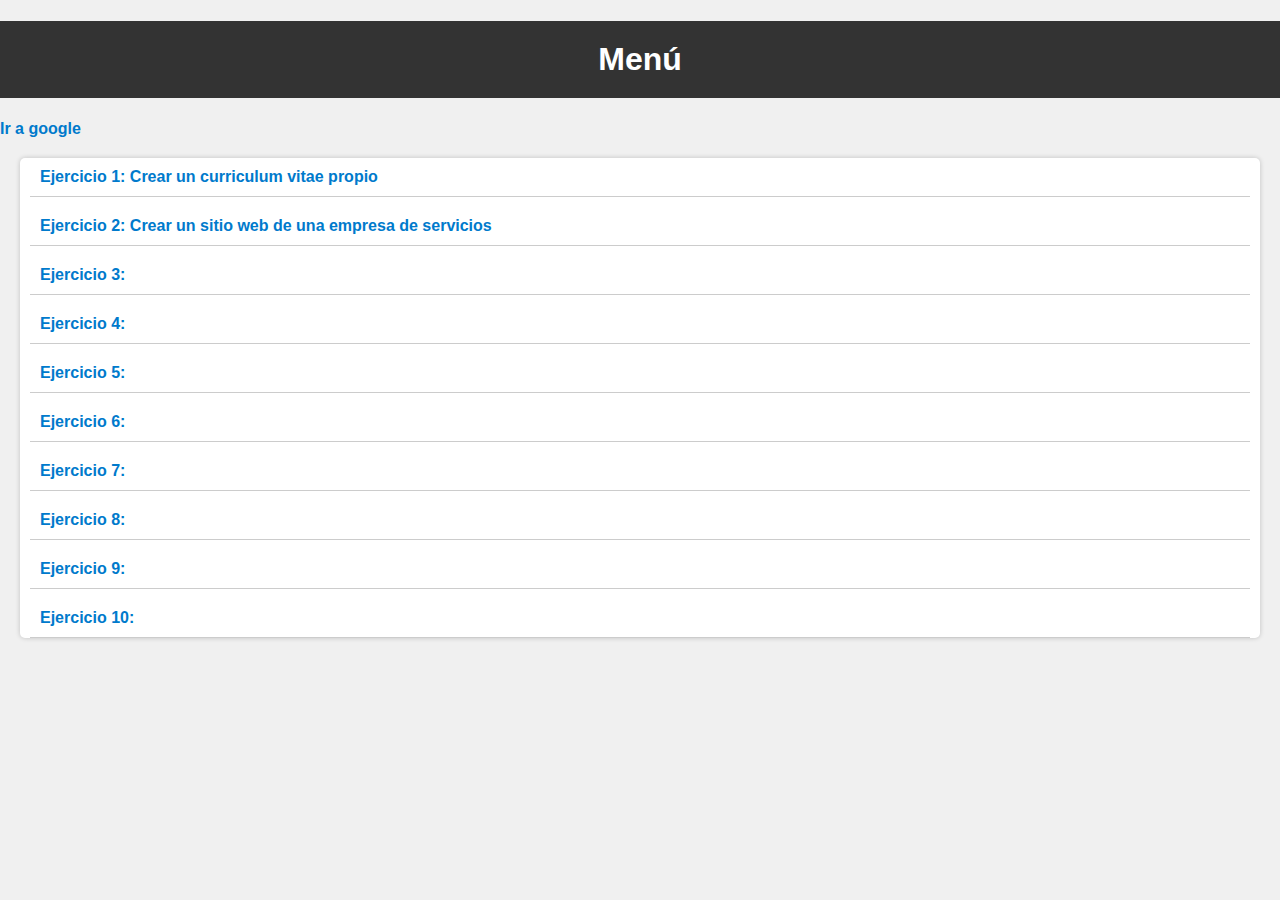
<file: Index.html>
<!DOCTYPE html>
<html lang="es">
<head>
    <meta charset="UTF-8">
    <meta name="viewport" content="width=device-width, initial-scale=1.0">
    <link rel="stylesheet" href="00_estilos.css">
    <title>Menú</title>
</head>
<body>
    <h1>Menú</h1>
    <a href="https://www.google.com">Ir a google</a>
    <br>
    <ul>
        <li><a href="ej01.html">Ejercicio 1: Crear un curriculum vitae propio</a></li>
        <li><a href="ej02.html">Ejercicio 2: Crear un sitio web de una empresa de servicios</a></li>
        <li><a href="">Ejercicio 3:</a></li>
        <li><a href="">Ejercicio 4:</a></li>
        <li><a href="">Ejercicio 5:</a></li>
        <li><a href="">Ejercicio 6:</a></li>
        <li><a href="">Ejercicio 7:</a></li>
        <li><a href="">Ejercicio 8:</a></li>
        <li><a href="">Ejercicio 9:</a></li>
        <li><a href="">Ejercicio 10:</a></li>
       </ul>
</body>
</html>
</file>
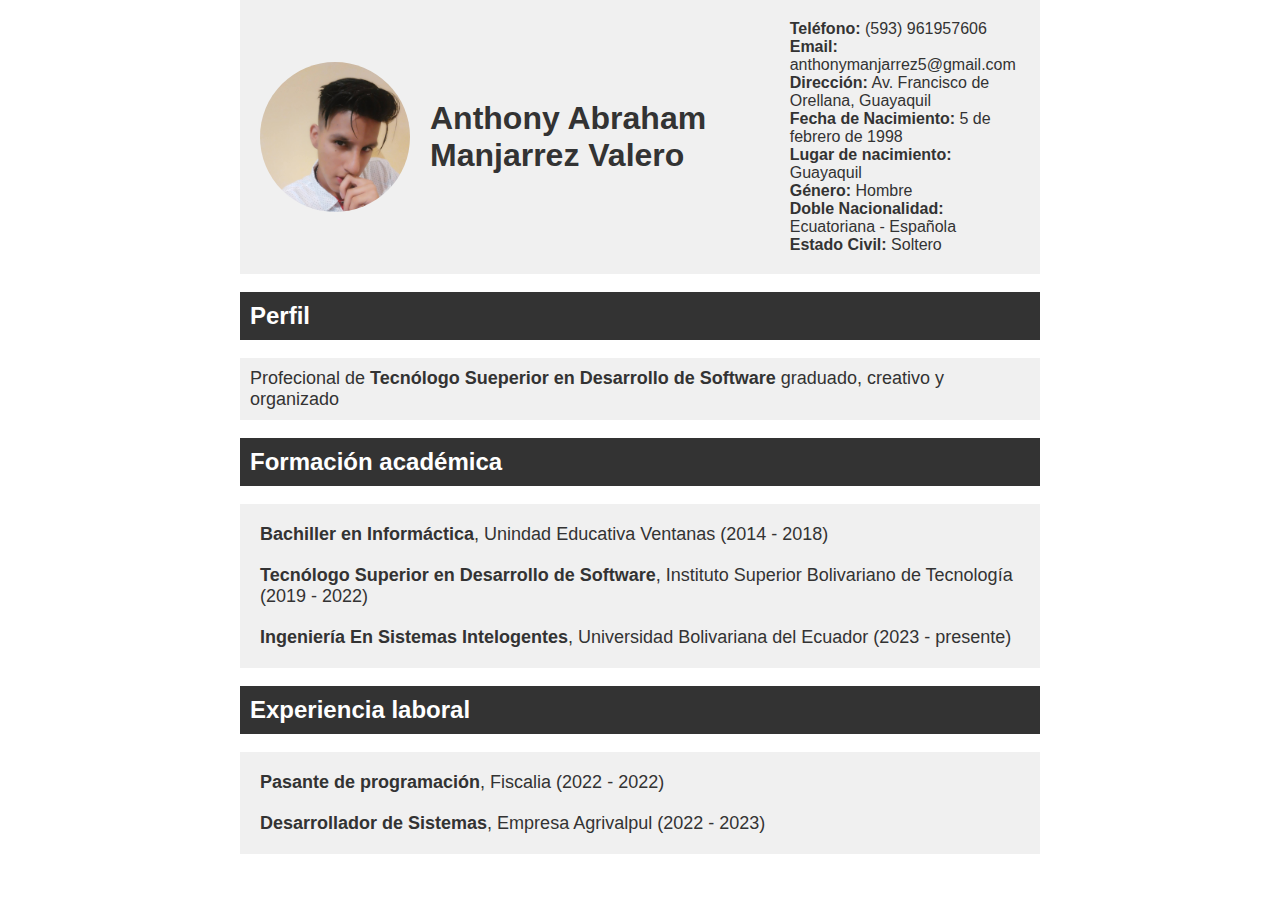
<file: ej01.html>
<!DOCTYPE html>
<html lang="es">
<head>
  <meta charset="UTF-8">
  <title>Mi curriculum vitae</title>
  <!-- Vincular la hoja de estilos CSS -->
  <link rel="stylesheet" href="01_estilos.css">
</head>
<body>
  <!-- Contenedor principal -->
  <div class="container">
    <!-- Sección de datos personales -->
    <div class="personal">
      <!-- Foto -->
      <img src="img/Anthony.jpg" alt="Mi foto" class="photo" width="100" height="100">
      <!-- Nombre -->
      <h1 class="name">Anthony Abraham Manjarrez Valero</h1>
      <!-- Datos de contacto -->
      <ul class="contact">
        <li><strong>Teléfono:</strong> (593) 961957606</li>
        <li><strong>Email:</strong> anthonymanjarrez5@gmail.com</li>
        <li><strong>Dirección:</strong> Av. Francisco de Orellana, Guayaquil</li>
        <li><strong>Fecha de Nacimiento:</strong> 5 de febrero de 1998</li>
        <li><strong>Lugar de nacimiento:</strong> Guayaquil</li>
        <li><strong>Género:</strong> Hombre</li>
        <li><strong>Doble Nacionalidad:</strong> Ecuatoriana - Española</li>
        <li><strong>Estado Civil:</strong> Soltero</li>
      </ul>
    </div> 
    <br>
    <!-- Sección de Perfil-->
    <div class="profile">
        <h2 class="section-title">Perfil</h2>
    </div>
    <br>
    <!-- Lista de mi perfil-->
    <ul class="perfil">
        <li>Profecional de <strong> Tecnólogo Sueperior en Desarrollo de Software</strong> graduado, creativo y organizado</li>
    </ul>
    <br>
    <!-- Sección de formación académica -->
    <div class="educacion">
      <h2 class="section-title">Formación académica</h2>
      <br>
      <!-- Lista de estudios realizados -->
      <ul class="studies">
        <li><strong>Bachiller en Informáctica</strong>, Unindad Educativa Ventanas (2014 - 2018)</li>
        <li><strong>Tecnólogo Superior en Desarrollo de Software</strong>, Instituto Superior Bolivariano de Tecnología (2019 - 2022)</li>
        <li><strong>Ingeniería En Sistemas Intelogentes</strong>, Universidad Bolivariana del Ecuador (2023 - presente)</li>
      </ul>
    </div>
    <br>
    <!-- Sección de experiencia laboral -->
    <div class="work">
      <h2 class="section-title">Experiencia laboral</h2>
      <br>
      <!-- Lista de trabajos realizados -->
      <ul class="jobs">
        <li><strong>Pasante de programación</strong>, Fiscalia (2022 - 2022)</li>
        <li><strong>Desarrollador de Sistemas</strong>, Empresa Agrivalpul (2022 - 2023)</li>
      </ul>
    </div>
  </div>
</body>
</html>
</file>
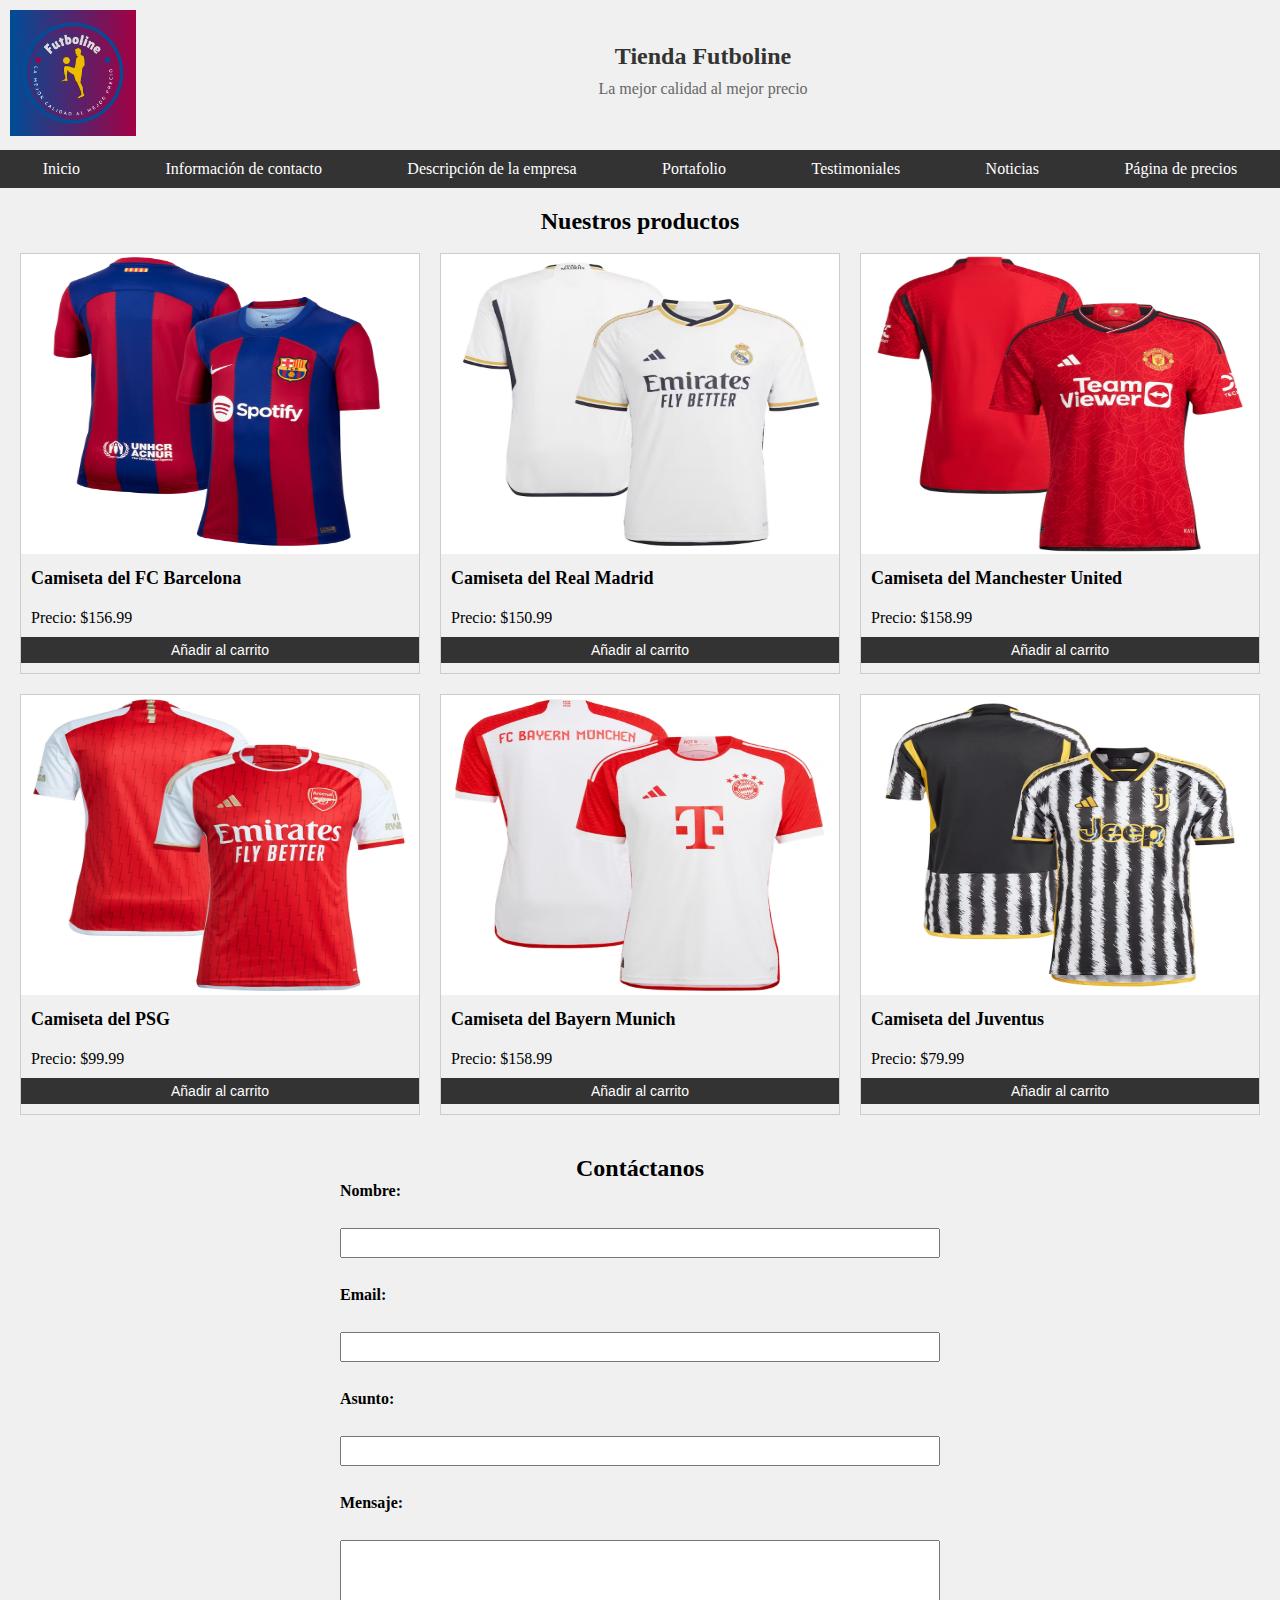
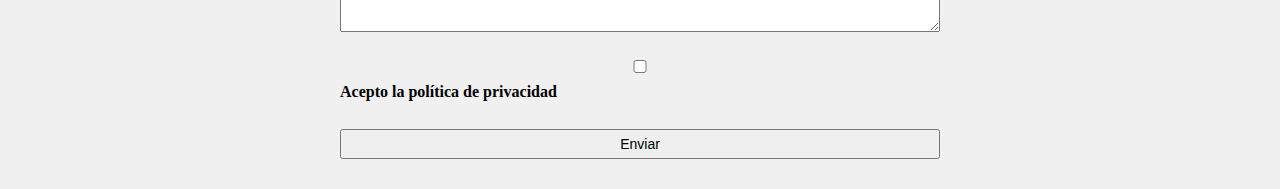
<file: ej02.html>
<!DOCTYPE html>
<html lang="es">
<head>
    <meta charset="UTF-8">
    <title>Tienda de Camisetas de Fútbol</title>
    <!-- Vincular la hoja de estilos CSS -->
    <link rel="stylesheet" href="02_estilos.css">
</head>
<body>
    <!-- Encabezado -->
<header>
    <div class="logo">
      <img src="img/Futboline.png" alt="Logo de la empresa" />
    </div>
    <div class="titulo">
      <h1>Tienda Futboline</h1>
      <p>La mejor calidad al mejor precio</p>
    </div>
  </header>
  
  <!-- Menú -->
  <nav>
    <ul>
      <li><a href="index.html">Inicio</a></li>
      <li><a href="contacto.html">Información de contacto</a></li>
      <li><a href="empresa.html">Descripción de la empresa</a></li>
      <li><a href="portafolio.html">Portafolio</a></li>
      <li><a href="testimoniales.html">Testimoniales</a></li>
      <li><a href="noticias.html">Noticias</a></li>
      <li><a href="precios.html">Página de precios</a></li>
    </ul>
  </nav>
  
  <!-- Portafolio -->
  <main>
    <section id="portafolio">
      <h2>Nuestros productos</h2>
      <br>
      <div class="grid">
        <!-- Producto 1 -->
        <div class="producto">
          <img src="img/camiseta1.jpg" alt="Camiseta del FC Barcelona"   width="100" height="300"/>
          <h3>Camiseta del FC Barcelona</h3>
          <p>Precio: $156.99</p>
          <button>Añadir al carrito</button>
        </div>
        <!-- Producto 2 -->
        <div class="producto">
          <img src="img/camiseta2.jpg" alt="Camiseta del Real Madrid" width="100" height="300"/>
          <h3>Camiseta del Real Madrid</h3>
          <p>Precio: $150.99</p>
          <button>Añadir al carrito</button>
        </div>
        <!-- Producto 3 -->
        <div class="producto">
          <img src="img/camiseta3.jpg" alt="Camiseta del Manchester United" width="100" height="300"/>
          <h3>Camiseta del Manchester United</h3>
          <p>Precio: $158.99</p>
          <button>Añadir al carrito</button>
        </div>
        <!-- Producto 4 -->
        <div class="producto">
          <img src="img/camiseta4.jpg" alt="Camiseta del PSG" width="100" height="300"/>
          <h3>Camiseta del PSG</h3>
          <p>Precio: $99.99</p>
          <button>Añadir al carrito</button>
        </div>
        <!-- Producto 5 -->
        <div class="producto">
          <img src="img/camiseta5.jpg" alt="Camiseta del Bayern Munich" width="100" height="300"/>
          <h3>Camiseta del Bayern Munich</h3>
          <p>Precio: $158.99</p>
          <button>Añadir al carrito</button>
        </div>
        <!-- Producto 6 -->
        <div class="producto">
          <img src="img/camiseta6.jpg" alt="Camiseta del Juventus" width="100" height="300"/>
          <h3>Camiseta del Juventus</h3>
          <p>Precio: $79.99</p>
          <button>Añadir al carrito</button>
        </div>
      </div>
    </section>
  
  <!-- Formulario de contacto -->
  <section id="contacto">
    <h2>Contáctanos</h2>
    <form action="#" method="post">
      <!-- Nombre -->
      <label for="nombre">Nombre:</label><br />
      <input type="text" id="nombre" name="nombre" required /><br />
      <!-- Email -->
      <label for="email">Email:</label><br />
      <input type="email" id="email" name="email" required /><br />
      <!-- Asunto -->
      <label for="asunto">Asunto:</label><br />
      <input type="text" id="asunto" name="asunto" required /><br />
      <!-- Mensaje -->
      <label for="mensaje">Mensaje:</label><br />
      <textarea id="mensaje" name="mensaje" rows="5" cols="40" required></textarea><br />
      <!-- Política de privacidad -->
      <input type="checkbox" id="privacidad" name="privacidad" required />
      <label for="privacidad">Acepto la política de privacidad</label><br />
      <!-- Botón de enviar -->
      <button type="submit">Enviar</button>
    </form>
  </section>
  </main> 
</body>
</html>
</file>
<file: 00_estilos.css>
/* Estilos generales */
body {
    font-family: Arial, sans-serif;
    background-color: #f0f0f0;
    margin: 0;
    padding: 0;
}

h1 {
    background-color: #333;
    color: #fff;
    padding: 20px;
    text-align: center;
}

ul {
    list-style: none;
    padding: 0;
}

li {
    margin: 10px;
}

a {
    text-decoration: none;
    color: #007acc;
    font-weight: bold;
    transition: color 0.3s;
}

a:hover {
    color: #004b73;
}

/* Estilos para la lista de enlaces */
ul {
    margin: 20px;
    padding: 0;
    background-color: #fff;
    border-radius: 5px;
    box-shadow: 0 0 5px rgba(0, 0, 0, 0.2);
}

li {
    padding: 10px;
    border-bottom: 1px solid #ccc;
}

/* Estilos para el enlace a Google */
#google-link {
    text-align: center;
    margin-top: 20px;
    font-size: 18px;
}

#google-link a {
    display: inline-block;
    padding: 10px 20px;
    background-color: #007acc;
    color: #fff;
    border-radius: 5px;
    text-align: center;
    text-decoration: none;
    transition: background-color 0.3s;
}

#google-link a:hover {
    background-color: #004b73;
}
</file>
<file: 01_estilos.css>
/* Estilos generales */
* {
  box-sizing: border-box;
  margin: 0;
  padding: 0;
}

/* Estilos del contenedor principal */
.container {
  max-width: 800px;
  margin: auto;
}

/* Estilos de la sección de datos personales */
.personal {
  display: flex;
  align-items: center;
  background-color: #f0f0f0;
  padding: 20px;
}

/* Estilos de la foto */
.photo {
  width: 150px;
  height: 150px;
  border-radius: 50%;
  margin-right: 20px;
}

/* Estilos del nombre */
.name {
  font-family: Arial, sans-serif;
  font-size: 32px;
  font-weight: bold;
  color: #333333;
}

/* Estilos de los datos de contacto */
.contact {
  list-style: none;
}

/* Estilos de los elementos de la lista de contacto */
.contact li {
  font-family: Arial, sans-serif;
  font-size: 16px;
  color: #333333;
}

/* Estilos de los títulos de las secciones */
.section-title {
  font-family: Arial, sans-serif;
  font-size: 24px;
  font-weight: bold;
  color: #ffffff;
  background-color: #333333;
  padding: 10px;
 
  
}

/* Estilo de mi Perfil*/
.perfil {
  list-style: none;
  font-family: Arial, sans-serif;
  font-size: 18px;
  color: #333333;
  padding: 10px;
  background-color: #f0f0f0;
}

/* Estilos de la lista de estudios realizados */
.studies {
  list-style: none;
  padding: 10px;
  background-color: #f0f0f0;
}

/* Estilos de los elementos de la lista de estudios */
.studies li {
  font-family: Arial, sans-serif;
  font-size: 18px;
  color: #333333;
  padding: 10px;
}

/* Estilos de la lista de trabajos realizados */
.jobs {
  list-style: none;
  padding: 10px;
  background-color: #f0f0f0;
}

/* Estilos de los elementos de la lista de trabajos */
.jobs li {
  font-family: Arial, sans-serif;
  font-size: 18px;
  color: #333333;
  padding: 10px;
}
</file>
<file: 02_estilos.css>
/* Estilos generales */
* {
    box-sizing: border-box;
    margin: 0;
    padding: 0;
  }
  
  /* Encabezado */
  header {
    display: flex;
    align-items: center;
    background-color: #f0f0f0;
    padding: 10px;
  }
  
  .logo {
    width: 10%;
  }
  
  .logo img {
    width: 100%;
  }
  
  .titulo {
    width: 90%;
    text-align: center;
  }
  
  .titulo h1 {
    font-size: 24px;
    color: #333333;
  }
  
  .titulo p {
    font-size: 16px;
    color: #666666;
  }
  
  /* Menú */
  nav {
    background-color: #333333;
  }
  
  nav ul {
    display: flex;
    justify-content: space-around;
    list-style: none;
  }
  
  nav ul li a {
    display: block;
    color: white;
    text-decoration: none;
    padding: 10px;
  }
  
  nav ul li a:hover {
    background-color: #444444;
  }
  
  /* Portafolio */
  #portafolio {
    padding: 20px;
    background-color: #f0f0f0;
  }
  
  #portafolio h2 {
    text-align: center;
  }
  
  .grid {
    display: grid;
    grid-template-columns: repeat(3, auto);
    gap: 20px;
  }
  
  .producto {
    border: solid 1px #cccccc;
  }
  
  .producto img {
    width: 100%; color: white;
  }
  
  .producto h3, p, button {
    padding: 10px;
  }
  
  .producto h3 {
    font-size: 18px;
  }
  
  .producto p {
    font-size: 16px;
  }
  
  .producto button {
    background-color: #333333;
    color: white;
    border: none;
  }
  
  .producto button:hover {
     background-color:#444444; 
  }
  
  /* Formulario de contacto */
  #contacto {
     padding:20px;
     background-color: #f0f0f0; 
  }
  
  #contacto h2 {
     text-align:center; 
  }
  
  #contacto form {
     max-width:600px; 
     margin:auto; 
  }
  
  #contacto form label, input, textarea, button {
     display:block; 
     width:100%; 
     margin-bottom:10px; 
  }
  
  #contacto form label {
     font-weight:bold; 
     font-size:16px; 
  }
  
  #contacto form input, textarea, button {
     font-size:14px; 
     padding:5px; 
  }
</file>
